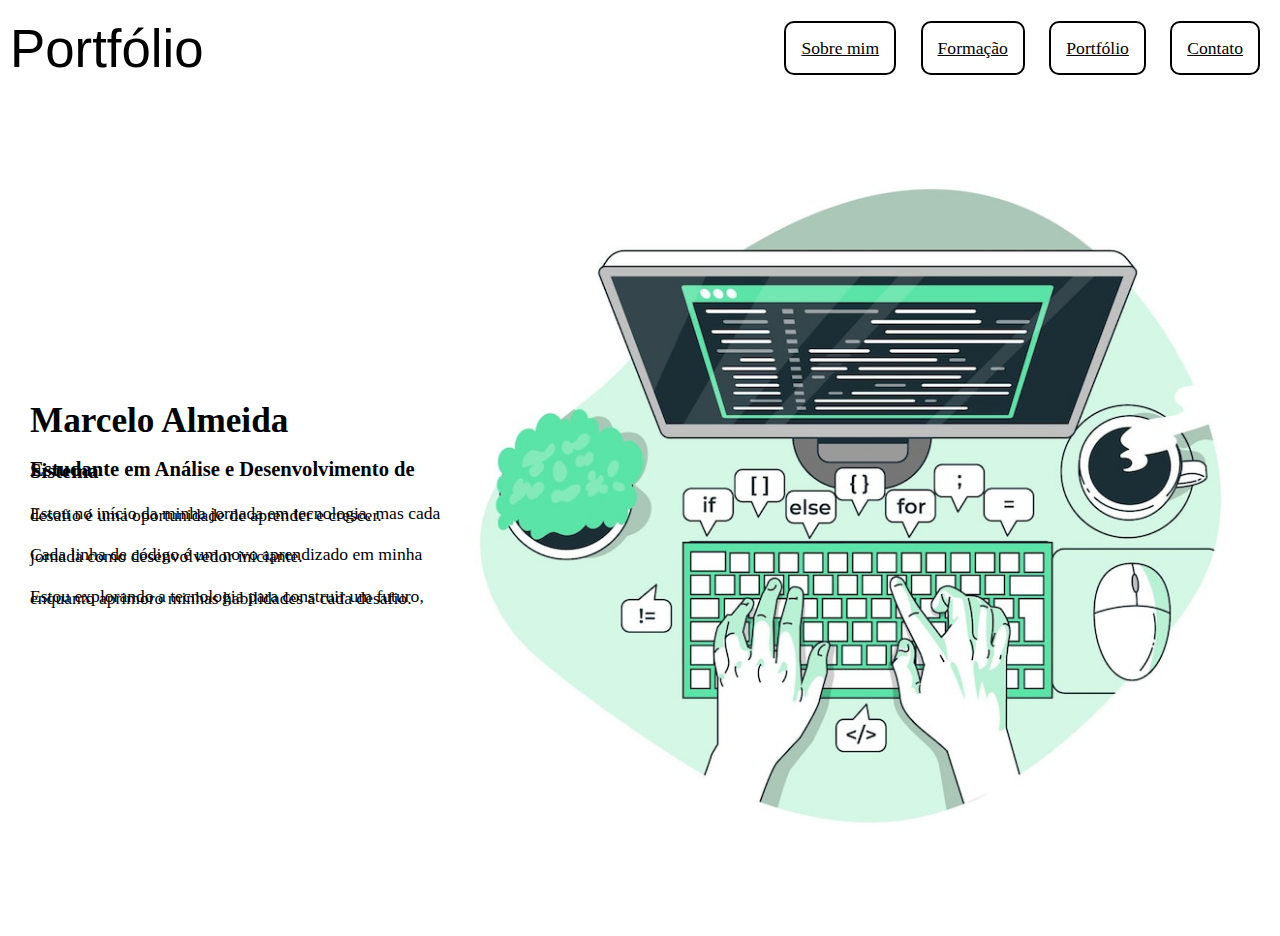
<file: index.html>
<!DOCTYPE html>
<html lang="pt-br">
<head>
    <meta charset="UTF-8">
    <meta name="viewport" content="width=device-width, initial-scale=1.0">
    <title>Atividade Pratica</title>
    <link rel="stylesheet" href="styles.css">
</head>
<body>
    <!-- 
    Aluno: Marcelo da Silva de Almeida
    RU:5020687
    -->
    <header>
        <nav>
            <div> Portfólio </div> <!--Nome da seção-->
            <ul>
                <li>
                    <a href="sobremim.html"> Sobre mim </a> <!--Link para pagina-->
                </li>
                <li>
                    <a href="formacao.html"> Formação </a> <!--Link para pagina-->
                </li>
                <li>
                    <a href="index.html"> Portfólio </a> <!--Link para pagina-->
                </li>
                <li>
                    <a href="contato.html"> Contato </a> <!--Link para pagina-->
                </li>
            </ul>
        </nav>
    </header>
    <main>
        <aside>
            <h1>Marcelo Almeida</h1>
            <br>
            <h3>Estudante em Análise e Desenvolvimento de Sistema</h3>
            <br>
            <p>Estou no início da minha jornada em tecnologia, mas cada desafio é uma oportunidade de aprender e crescer.</p> <!-- Paragrafos com uma preve mensagem-->
            <br>
            <p>Cada linha de código é um novo aprendizado em minha jornada como desenvolvedor iniciante.</p>
            <br>
            <p>Estou explorando a tecnologia para construir um futuro, enquanto aprimoro minhas habilidades a cada desafio.</p>

        
        </aside>
        <article>
            <img src="ilustracao-do-conceito-de-digitacao-de-codigo_114360-3581.jpg" alt="Desenvolvimento de Sistema" style="margin-left: auto; margin-right: auto;" width="800"> <!--Imagem com reposição-->
        </article>
    </main>
</body>
</html>
</file>
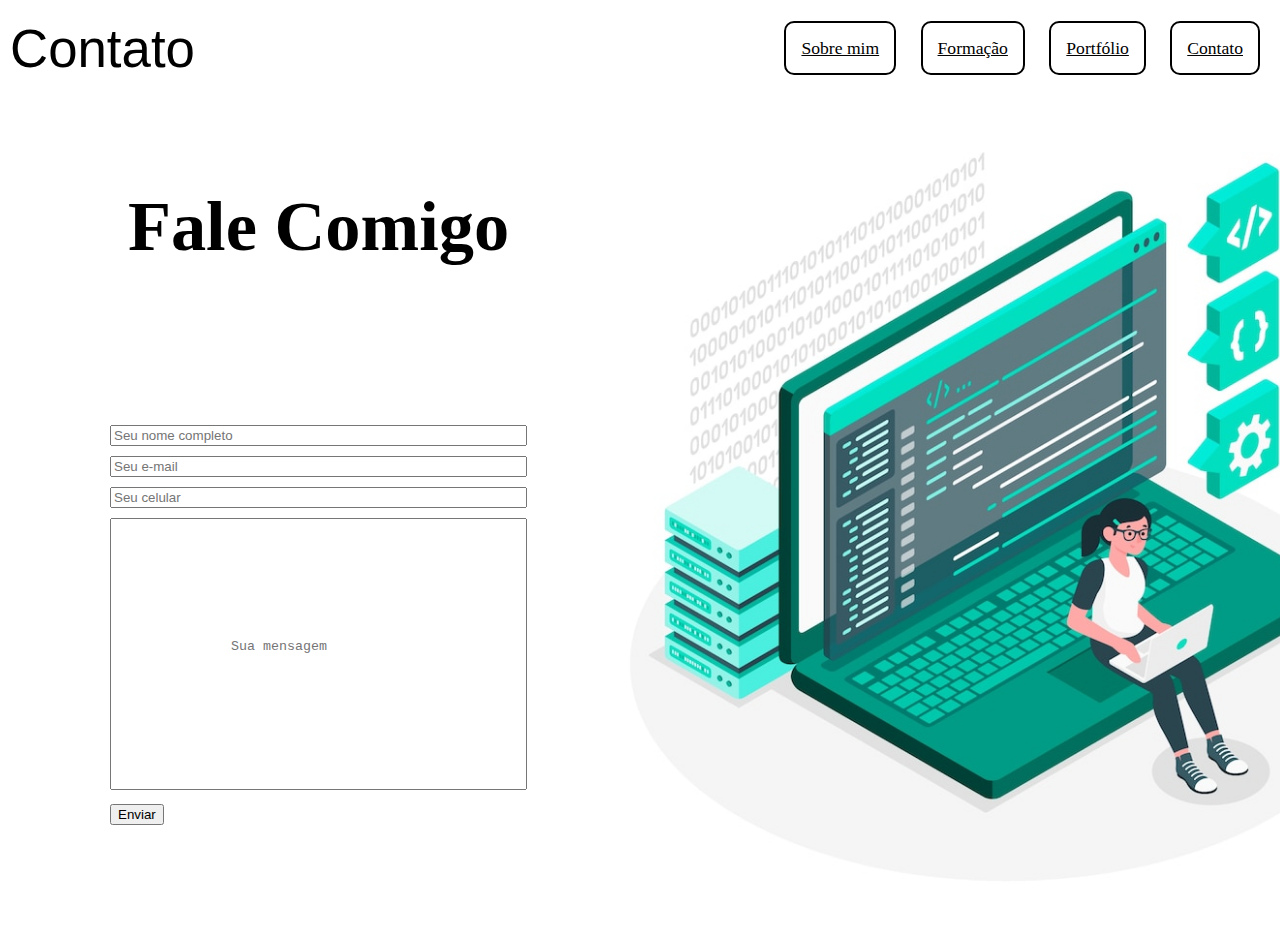
<file: contato.html>
<!DOCTYPE html>
<html lang="pt-br">
<head>
    <meta charset="UTF-8">
    <meta name="viewport" content="width=device-width, initial-scale=1.0">
    <title>Atividade Pratica</title>
    <link rel="stylesheet" href="styles.css">
</head>
<body>
    <!-- 
    Aluno: Marcelo da Silva de Almeida
    RU:5020687
    -->
    <header>
        <nav>
            <div> Contato </div> <!--Nome da seção-->
            <ul>
                <li>
                    <a href="sobremim.html"> Sobre mim </a> <!--Link para pagina-->
                </li>
                <li>
                    <a href="formacao.html"> Formação </a> <!--Link para pagina-->
                </li>
                <li>
                    <a href="index.html"> Portfólio </a> <!--Link para pagina-->
                </li>
                <li>
                    <a href="contato.html"> Contato </a> <!--Link para pagina-->
                </li>
            </ul>
        </nav>
    </header>
    <main>
        <aside>
         <h5>Fale Comigo</h5>
         <form action=""> <!-- Seção de contato -->
            <input type="text" name="" id="" placeholder="Seu nome completo" required> <!--required para obrigar colocar essa informação-->
            <input type="text" name="" id="" placeholder="Seu e-mail" required> <!--required para obrigar colocar essa informação-->
            <input type="text" name="" id="" placeholder="Seu celular"> <!--Não achei necessario, porque já teria o email como contato-->
            <textarea name="" id=""placeholder="Sua mensagem" required></textarea> <!--required para obrigar colocar essa informação-->
         <div class="btn enviar"><input type="submit" value="Enviar"></div> <!--input button-->
         </form>
        </aside>
        <article>
            <img src="ilustracao-do-conceito-de-codificacao_114360-939.jpg" alt="Desenvolvimento de Sistema" style="margin-left: auto; margin-right: auto;" width="800"> <!--Imagem com reposição-->
        </article>
    </main>
</body>
</html>
</file>
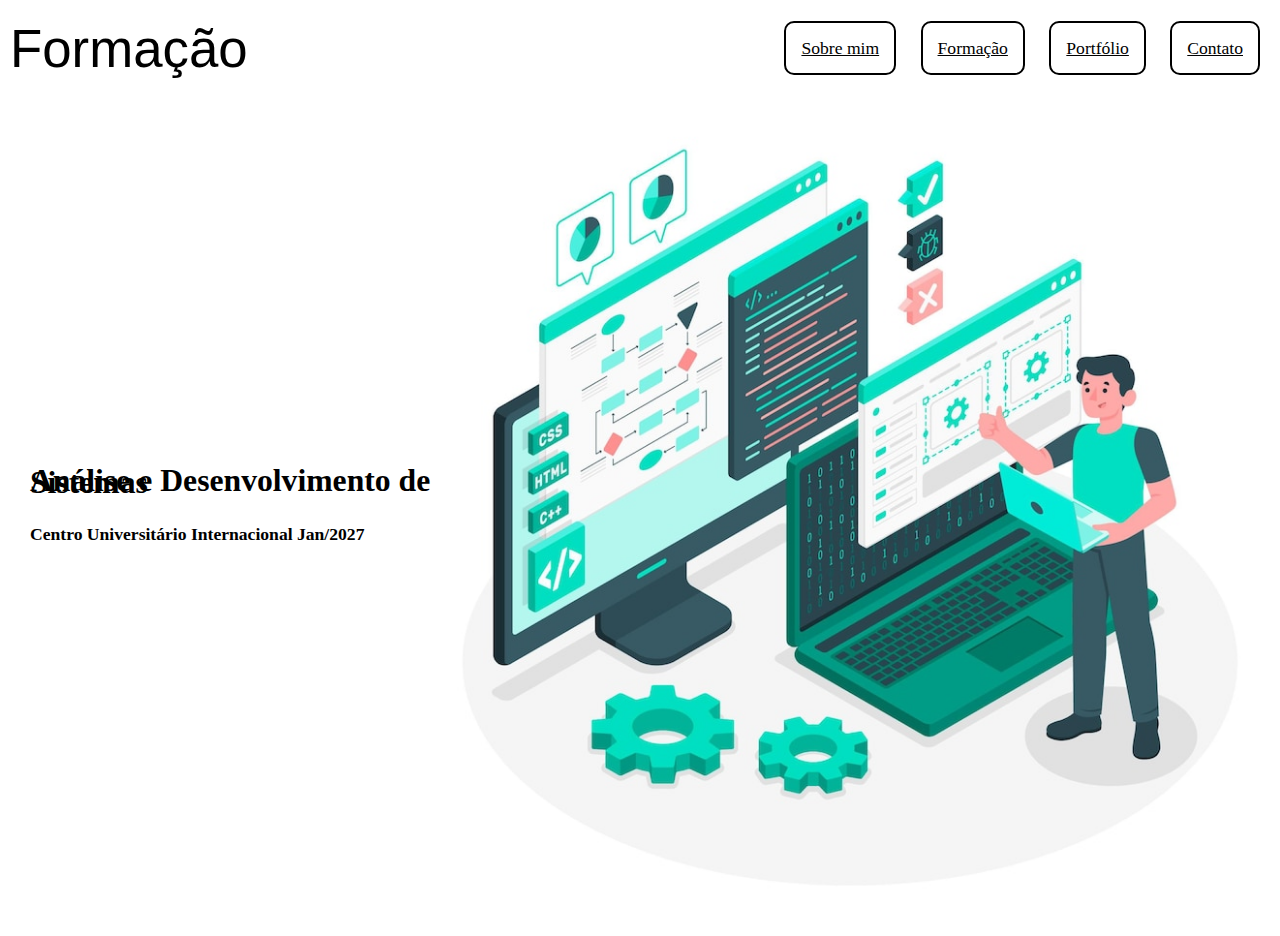
<file: formacao.html>
<!DOCTYPE html>
<html lang="pt-br">
<head>
    <meta charset="UTF-8">
    <meta name="viewport" content="width=device-width, initial-scale=1.0">
    <title>Atividade Pratica</title>
    <link rel="stylesheet" href="styles.css">
</head>
<body>
    <!-- 
    Aluno: Marcelo da Silva de Almeida
    RU:5020687
    -->
    <header>
        <nav>
            <div> Formação </div> <!--Nome da seção-->
            <ul>
                <li>
                    <a href="sobremim.html"> Sobre mim </a> <!--Link para pagina-->
                </li>
                <li>
                    <a href="formacao.html"> Formação </a> <!--Link para pagina-->
                </li>
                <li>
                    <a href="index.html"> Portfólio </a> <!--Link para pagina-->
                </li>
                <li>
                    <a href="contato.html"> Contato </a> <!--Link para pagina-->
                </li>
            </ul>
        </nav>
    </header>
    <main>
        <aside>
    <h2>Análise e Desenvolvimento de Sistemas</h2> <!--Curso-->
    <h4>Centro Universitário Internacional</h4> <!--Instituição-->
    <h4>Jan/2027</h4> <!--Data prevista  de conclusão-->

        
        </aside>
        <article>
            <img src="ilustracao-do-conceito-de-programador_114360-2284.jpg" alt="Desenvolvimento de Sistema" style="margin-left: auto; margin-right: auto;" width="800"> <!--Imagem com reposição-->
        </article>
    </main>
</body>
</html>
</file>
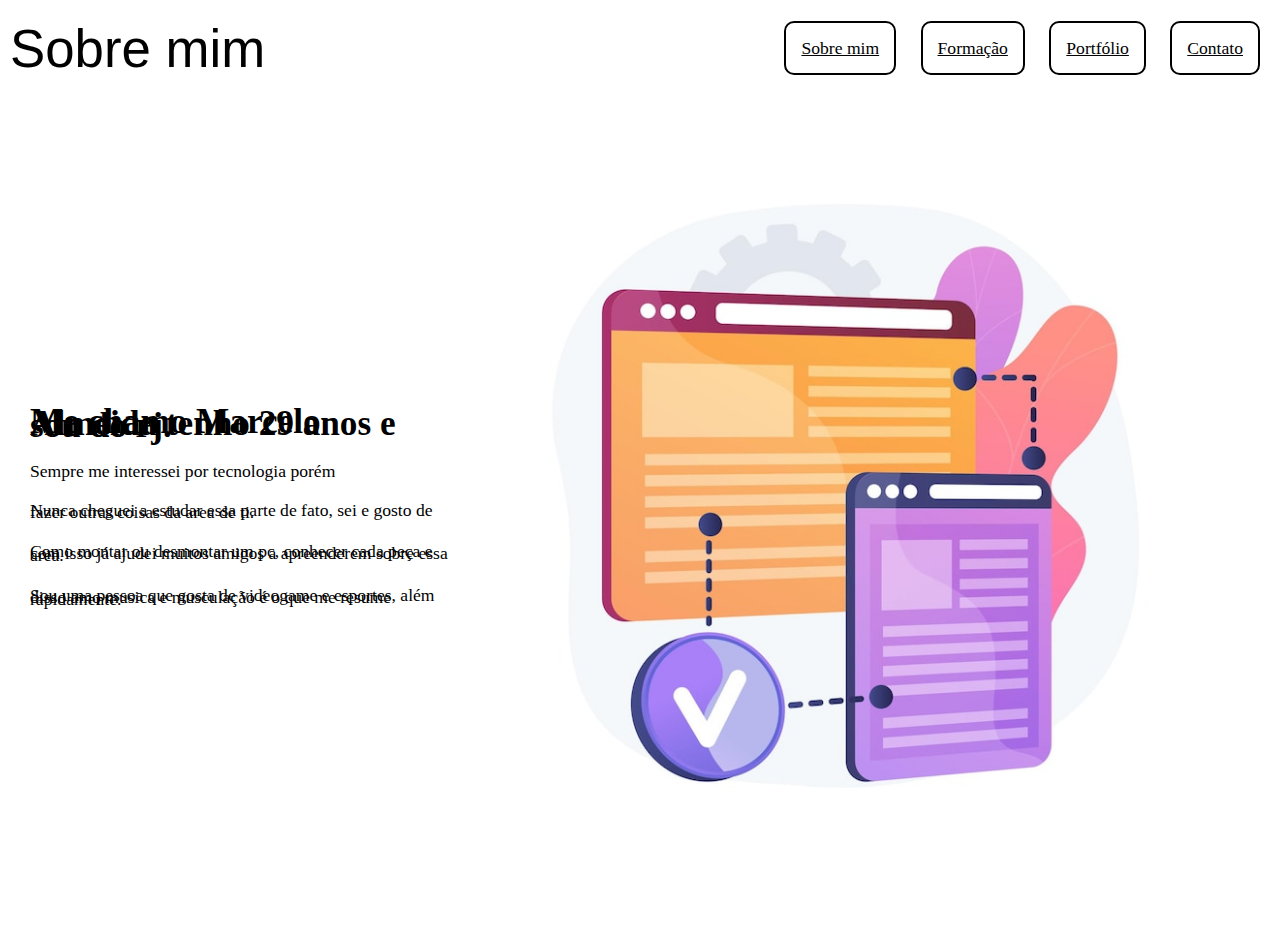
<file: sobremim.html>
<!DOCTYPE html>
<html lang="pt-br">
<head>
    <meta charset="UTF-8">
    <meta name="viewport" content="width=device-width, initial-scale=1.0">
    <title>Atividade Pratica</title>
    <link rel="stylesheet" href="styles.css">
</head>
<body>
    <!-- 
    Aluno: Marcelo da Silva de Almeida
    RU:5020687
    -->
    <header>
        <nav>
            <div> Sobre mim </div> <!--Nome da seção-->
            <ul>
                <li>
                    <a href="sobremim.html"> Sobre mim </a> <!--Link para pagina-->
                </li>
                <li>
                    <a href="formacao.html"> Formação </a> <!--Link para pagina-->
                </li>
                <li>
                    <a href="index.html"> Portfólio </a> <!--Link para pagina-->
                </li>
                <li>
                    <a href="contato.html"> Contato </a> <!--Link para pagina-->
                </li>
            </ul>
        </nav>
    </header>
    <main>
        <aside>
            <br>
            <h1>Me chamo Marcelo Almeida tenho 29 anos e sou do rj.</h1>
            <br>
            <p>Sempre me interessei por tecnologia porém</p> <!-- Paragrafos com uma preve mensagem-->
            <br>
            <p>Nunca cheguei a estudar essa parte de fato, sei e gosto de fazer outras coisas da area de ti.</p> 
            <br>
            <p>Como montar ou desmontar um pc, conhecer cada peça e com isso já ajudei muitos amigos a apreenderem sobre essa area.</p>
            <br>
            <p>Sou uma pessoa que gosta de videogame e esportes, além disso amo musica e musculação é o que me resume rapidamente.</p>

        
        </aside>
        <article>
            <img src="ilustracao-do-conceito-abstrato-de-compatibilidade-entre-navegadores_335657-3730.jpg" alt="Desenvolvimento de Sistema" style="margin-left: auto; margin-right: auto;" width="800"> <!--Imagem com reposição-->
        </article>
    </main>
</body>
</html>
</file>
<file: styles.css>
body{
    background-color: white; /* Definir cor de fundo */
    color: black; /* Definir cor de texto */
    max-width: 1900px; /* Largura maxima da pagina */
    margin: 0 auto; /* Centralizar */
    padding: 10px; /* Adicionar espaçamento */
    font-family: Georgia, 'Times New Roman', Times, serif; /* Definir fonte do texto */
    font-size: 110%; /* Tamanho da fonte */
      

}

nav{
    display: flex; /* Definir layout como flexbox */
    flex-direction: row; /* Linha horizontal */
    justify-content: space-between; /* Criar espaçamento entre os elementos */
    align-items: center; /* Alinha os itens no centro verticalmente */
    
}

main{
    display: flex; /* Definir layout como flexbox */
    flex-direction: row; /* Linha horizontal */
    line-height: 2px; /* Altura das linhas de texto */
    justify-content: space-between; /* Criar espaçamento entre os elementos */
    align-items: center; /* Alinha os itens no centro verticalmente */
    margin: 20px; /* Centralizar */

}

li{
    display: inline-block; /* Definir layout como bloco */
    flex-direction: row; /* Linha horizontal */
    margin: 10px; /* Centralizar */
}

img{
    display: flex; /* Definir layout como flexbox */
    flex-direction: row; /* Linha horizontal */
}

a{
    color: black; /* Definir cor de texto */
    border: 2px solid; /* Cria uma borda ao redor do elemento */
    padding: 15px; /* Adiciona espaço interno*/
    border-radius: 10px; /* Arredonda os cantos da borda */

}

a:hover{
    color:green; /* Definir cor de texto */
}

div{
    font-family: Impact, Haettenschweiler, 'Arial Narrow Bold', sans-serif; /* Definir fonte do texto */
    font-size: 300%; /* Tamanho da fonte */
}

h2{
    font-family: Georgia, 'Times New Roman', Times, serif; /* Definir fonte do texto */
    font-size: 180%; /* Tamanho da fonte */
}

h4{
    display: inline-block; /* Definir layout como bloco */
}

h5{
    font-family: Georgia, 'Times New Roman', Times, serif; /* Definir fonte do texto */
    font-size: 400%; /* Tamanho da fonte */
    width: 100%; /* Define que a largura do elemento ocupará */
    display: flex; /* Definir layout como flexbox */
    justify-content: center; /* Centraliza os itens horizontalmente */
    align-items: center; /* Centraliza os itens verticalmente*/

}

form{
    padding: 80px; /* Adiciona espaço interno*/
    max-width: 500px; /* Largura maxima da pagina */
    margin: 0 auto; /* Centralizar */
    display: flex; /* Definir layout como flexbox */
    justify-content: center; /* Centraliza os itens horizontalmente */
    flex-direction: column; /* Organiza em uma coluna */
    gap: 10px; /* Adiciona um espaçamento */
}

textarea{
    resize: none; /* Remove a capacidade do usuário de redimensionar */
    max-width: 800px; /* Largura maxima da pagina */
    margin: 0 auto; /* Centralizar */
    padding: 120px; /* Adiciona espaço interno*/
    
}
</file>
